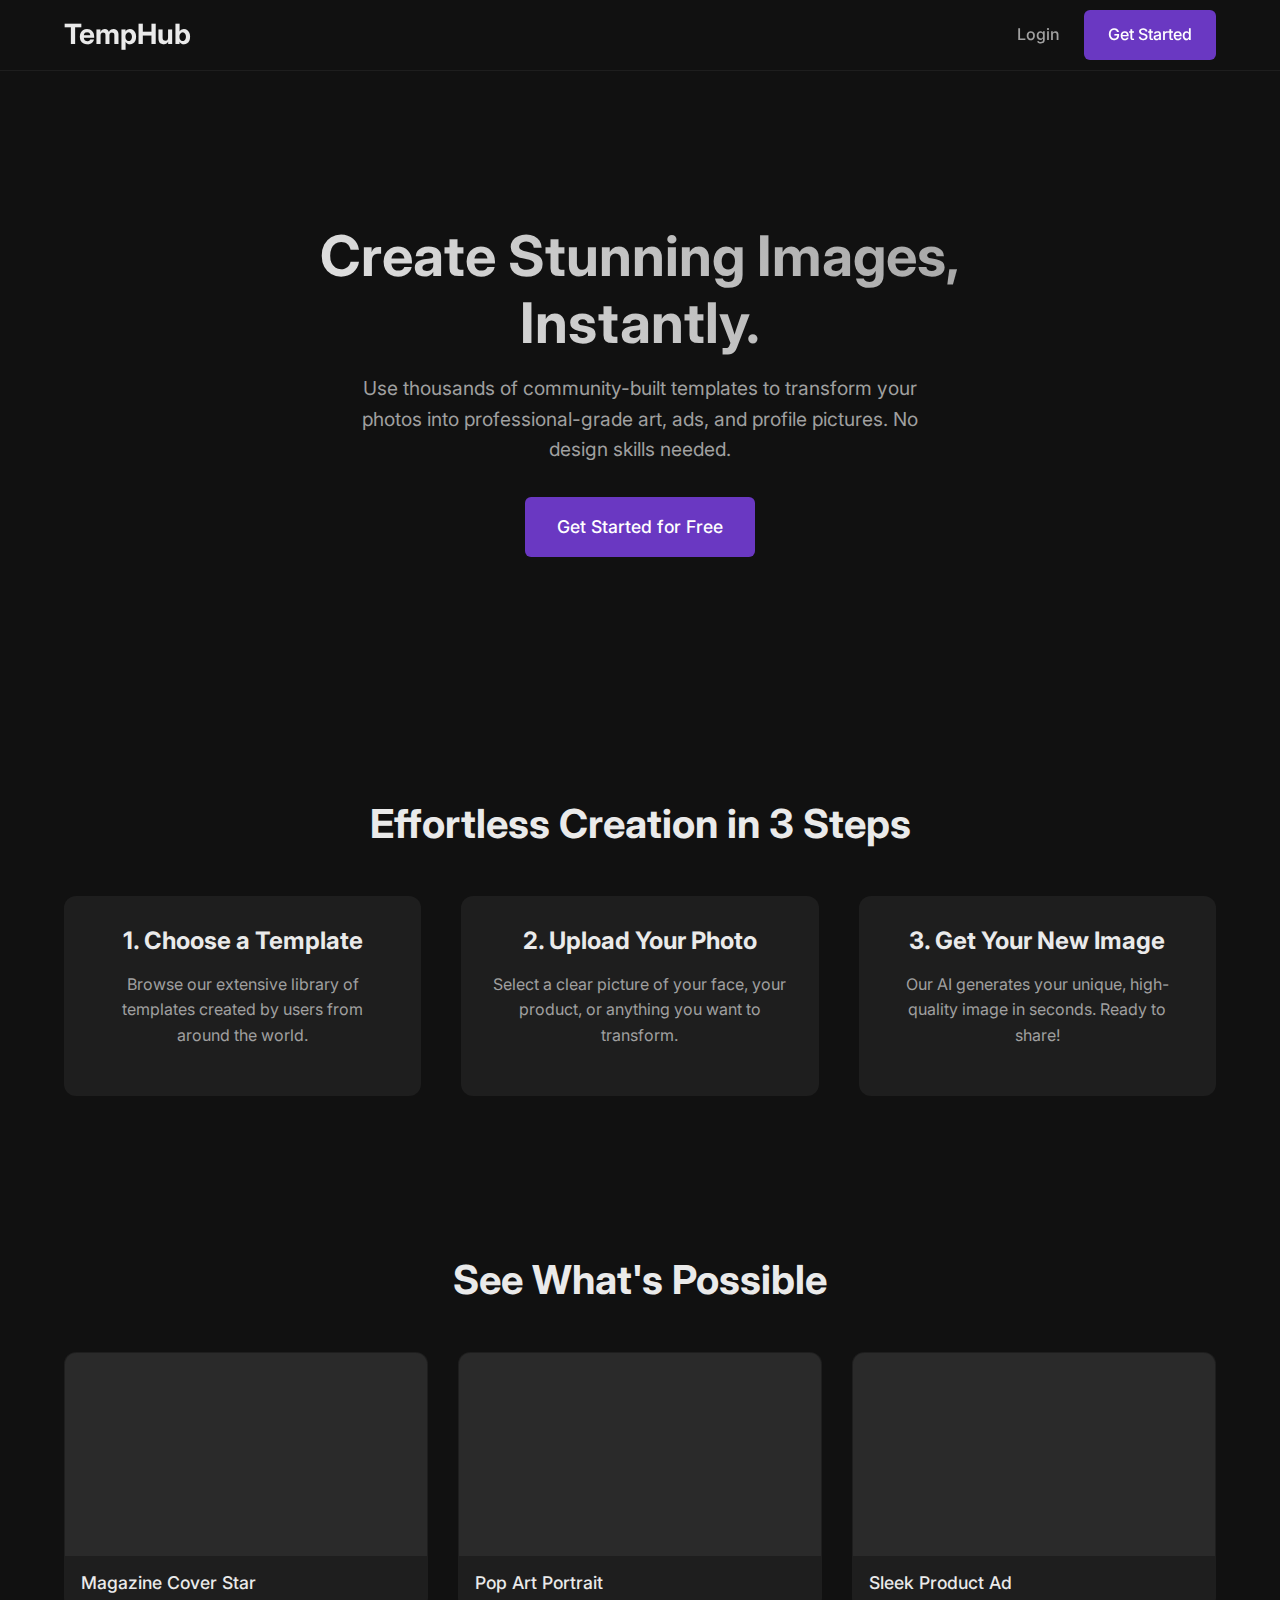
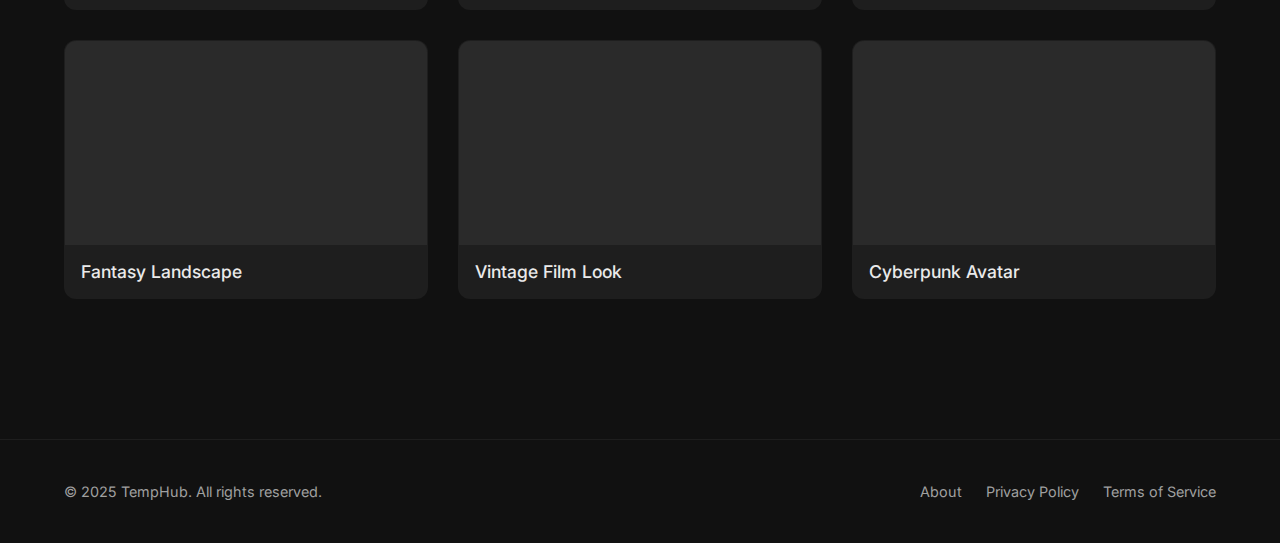
<file: index.html>
<!DOCTYPE html>
<html lang="en">
<head>
    <meta charset="UTF-8">
    <meta name="viewport" content="width=device-width, initial-scale=1.0">
    <title>TempHub - Create Stunning Images, Instantly</title>
    <link rel="preconnect" href="https://fonts.googleapis.com">
    <link rel="preconnect" href="https://fonts.gstatic.com" crossorigin>
    <link href="https://fonts.googleapis.com/css2?family=Inter:wght@400;500;700&display=swap" rel="stylesheet">
    <link rel="stylesheet" href="style.css">
</head>
<body>
    <!-- Header -->
    <header>
        <div class="container header-container">
            <!-- TODO: Replace with SVG Logo -->
            <h2 class="logo">TempHub</h2>
            <nav class="main-nav">
                <a href="#login" class="nav-link">Login</a>
                <a href="#signup" class="btn btn-primary">Get Started</a>
            </nav>
        </div>
    </header>

    <!-- Main content -->
    <main>
        <!-- Hero Section -->
        <section class="hero">
            <div class="container hero-content">
                <h1>Create Stunning Images, Instantly.</h1>
                <p class="subtitle">Use thousands of community-built templates to transform your photos into professional-grade art, ads, and profile pictures. No design skills needed.</p>
                <a href="#signup-main" class="btn btn-primary btn-large">Get Started for Free</a>
            </div>
        </section>

        <!-- How It Works Section -->
        <section class="how-it-works">
            <div class="container">
                <h2 class="section-title">Effortless Creation in 3 Steps</h2>
                <div class="steps-container">
                    <div class="step-card">
                        <!-- TODO: Add SVG Icon for 'Choosing' or 'Selection' -->
                        <h3>1. Choose a Template</h3>
                        <p>Browse our extensive library of templates created by users from around the world.</p>
                    </div>
                    <div class="step-card">
                        <!-- TODO: Add SVG Icon for 'Upload' -->
                        <h3>2. Upload Your Photo</h3>
                        <p>Select a clear picture of your face, your product, or anything you want to transform.</p>
                    </div>
                    <div class="step-card">
                        <!-- TODO: Add SVG Icon for 'Magic Wand' or 'Generate' -->
                        <h3>3. Get Your New Image</h3>
                        <p>Our AI generates your unique, high-quality image in seconds. Ready to share!</p>
                    </div>
                </div>
            </div>
        </section>

        <!-- Featured Templates Section -->
        <section class="featured-templates">
            <div class="container">
                <h2 class="section-title">See What's Possible</h2>
                <div class="templates-grid">
                    <div class="template-card">
                        <div class="template-image-placeholder">
                            <!-- TODO: Replace with Template Preview Image. Example: Magazine Cover -->
                        </div>
                        <h4>Magazine Cover Star</h4>
                    </div>
                    <div class="template-card">
                        <div class="template-image-placeholder">
                            <!-- TODO: Replace with Template Preview Image. Example: Pop Art Portrait -->
                        </div>
                        <h4>Pop Art Portrait</h4>
                    </div>
                    <div class="template-card">
                        <div class="template-image-placeholder">
                            <!-- TODO: Replace with Template Preview Image. Example: Product Ad -->
                        </div>
                        <h4>Sleek Product Ad</h4>
                    </div>
                    <div class="template-card">
                        <div class="template-image-placeholder">
                            <!-- TODO: Replace with Template Preview Image. Example: Fantasy Landscape -->
                        </div>
                        <h4>Fantasy Landscape</h4>
                    </div>
                    <div class="template-card">
                        <div class="template-image-placeholder">
                            <!-- TODO: Replace with Template Preview Image. Example: Vintage Photo -->
                        </div>
                        <h4>Vintage Film Look</h4>
                    </div>
                    <div class="template-card">
                        <div class="template-image-placeholder">
                            <!-- TODO: Replace with Template Preview Image. Example: Gaming Avatar -->
                        </div>
                        <h4>Cyberpunk Avatar</h4>
                    </div>
                </div>
            </div>
        </section>
    </main>

    <!-- Footer -->
    <footer>
        <div class="container footer-container">
            <div class="footer-copyright">
                <p>© 2025 TempHub. All rights reserved.</p>
            </div>
            <div class="footer-links">
                <a href="#about">About</a>
                <a href="#privacy">Privacy Policy</a>
                <a href="#terms">Terms of Service</a>
            </div>
        </div>
    </footer>
</body>
</html>
</file>
<file: style.css>
/* General Setup */
:root {
    --primary-background: #111111;
    --secondary-background: #1E1E1E;
    --primary-accent: #6A38C2;
    --primary-text: #EAEAEA;
    --secondary-text: #A0A0A0;
}

*,
*::before,
*::after {
    box-sizing: border-box;
    margin: 0;
    padding: 0;
}

body {
    font-family: 'Inter', sans-serif;
    background-color: var(--primary-background);
    color: var(--primary-text);
    line-height: 1.6;
}

/* Base Styles */
a {
    color: var(--primary-text);
    text-decoration: none;
    transition: all 0.3s ease;
}

a:hover {
    color: var(--primary-accent);
}

img {
    max-width: 100%;
    display: block;
}

h1, h2, h3, h4 {
    color: var(--primary-text);
    line-height: 1.2;
}

h1 { font-size: 3rem; }
h2 { font-size: 2.25rem; }
h3 { font-size: 1.5rem; }
h4 { font-size: 1.1rem; }

p {
    color: var(--secondary-text);
    margin-bottom: 1rem;
}

/* Utility & Interactive Elements */
.container {
    width: 90%;
    max-width: 1200px;
    margin: 0 auto;
}

.btn {
    display: inline-block;
    padding: 12px 24px;
    border-radius: 6px;
    font-weight: 500;
    font-size: 1rem;
    cursor: pointer;
    border: none;
    transition: all 0.3s ease;
}

.btn-primary {
    background-color: var(--primary-accent);
    color: #ffffff;
}

.btn-primary:hover {
    transform: translateY(-2px);
    box-shadow: 0 4px 15px rgba(106, 56, 194, 0.4);
}

/* Links, buttons, and cards will have this transition */
.interactive-element {
    transition: all 0.3s ease;
}

/* Header */
header {
    position: fixed;
    top: 0;
    left: 0;
    width: 100%;
    background-color: rgba(17, 17, 17, 0.8);
    backdrop-filter: blur(10px);
    -webkit-backdrop-filter: blur(10px);
    z-index: 1000;
    border-bottom: 1px solid var(--secondary-background);
}

.header-container {
    display: flex;
    justify-content: space-between;
    align-items: center;
    height: 70px;
}

.logo {
    font-size: 1.75rem;
    font-weight: 700;
    color: var(--primary-text);
}

.main-nav {
    display: flex;
    align-items: center;
    gap: 24px;
}

.nav-link {
    font-size: 1rem;
    font-weight: 500;
    color: var(--secondary-text);
}

.nav-link:hover {
    color: var(--primary-text);
}

/* Hero Section */
.hero {
    padding-top: 140px; /* Offset for fixed header + extra space */
    padding-bottom: 80px;
    text-align: center;
    display: flex;
    align-items: center;
    justify-content: center;
    min-height: 80vh;
}

.hero-content {
    max-width: 750px;
}

.hero h1 {
    font-size: 3.5rem;
    margin-bottom: 1rem;
    background: -webkit-linear-gradient(45deg, #EAEAEA, #A0A0A0);
    -webkit-background-clip: text;
    -webkit-text-fill-color: transparent;
}

.hero .subtitle {
    font-size: 1.2rem;
    color: var(--secondary-text);
    margin-bottom: 2rem;
    max-width: 600px;
    margin-left: auto;
    margin-right: auto;
}

.btn-large {
    padding: 16px 32px;
    font-size: 1.1rem;
}

/* General Section Styling */
.section-title {
    text-align: center;
    font-size: 2.5rem;
    margin-bottom: 3rem;
}

/* How It Works Section */
.how-it-works {
    padding: 80px 0;
    background-color: var(--primary-background); /* A slightly different shade could also work here */
}

.steps-container {
    display: flex;
    justify-content: space-between;
    gap: 30px;
}

.step-card {
    background-color: var(--secondary-background);
    padding: 30px;
    border-radius: 12px;
    text-align: center;
    flex-basis: 31%;
    border: 1px solid transparent;
    transition: all 0.3s ease;
}

.step-card h3 {
    font-size: 1.5rem;
    margin-bottom: 1rem;
    color: var(--primary-text);
}

.step-card p {
    color: var(--secondary-text);
    font-size: 1rem;
}

.step-card:hover {
    transform: translateY(-5px);
    border-color: var(--primary-accent);
}

/* Featured Templates Section */
.featured-templates {
    padding: 80px 0;
}

.templates-grid {
    display: grid;
    grid-template-columns: repeat(3, 1fr);
    gap: 30px;
}

.template-card {
    background-color: var(--secondary-background);
    border-radius: 12px;
    overflow: hidden;
    cursor: pointer;
    transition: all 0.3s ease;
    border: 1px solid transparent;
}

.template-image-placeholder {
    aspect-ratio: 16 / 9;
    background-color: #2a2a2a; /* Slightly lighter than card bg */
}

.template-card h4 {
    padding: 16px;
    font-size: 1.1rem;
    font-weight: 500;
    color: var(--primary-text);
}

.template-card:hover {
    transform: scale(1.03);
    border-color: var(--primary-accent);
    box-shadow: 0 8px 30px rgba(106, 56, 194, 0.3);
}

/* Footer */
footer {
    padding: 40px 0;
    margin-top: 60px;
    border-top: 1px solid var(--secondary-background);
}

.footer-container {
    display: flex;
    justify-content: space-between;
    align-items: center;
}

.footer-copyright p {
    margin: 0;
    color: var(--secondary-text);
    font-size: 0.9rem;
}

.footer-links {
    display: flex;
    gap: 24px;
}

.footer-links a {
    color: var(--secondary-text);
    font-size: 0.9rem;
}

.footer-links a:hover {
    color: var(--primary-text);
}

/* Responsive Design */
@media (max-width: 768px) {
    h1 { font-size: 2.5rem; }
    h2 { font-size: 2rem; }
    .section-title { font-size: 2.2rem; }

    .hero h1 { font-size: 2.8rem; }
    .hero .subtitle { font-size: 1.1rem; }

    .steps-container {
        flex-direction: column;
        align-items: center;
    }

    .step-card {
        flex-basis: 80%;
        max-width: 400px;
    }

    .templates-grid {
        grid-template-columns: repeat(2, 1fr);
    }

    .footer-container {
        flex-direction: column;
        gap: 20px;
    }
}

@media (max-width: 480px) {
    body {
        text-align: center;
    }

    .header-container {
        padding: 0 1rem;
    }

    .main-nav {
        gap: 12px;
    }

    .btn {
        padding: 10px 16px;
    }

    .logo {
        font-size: 1.5rem;
    }

    .hero {
        padding-top: 100px;
        min-height: 60vh;
    }

    .hero h1 {
        font-size: 2.2rem;
    }

    .hero .subtitle {
        font-size: 1rem;
    }

    .templates-grid {
        grid-template-columns: 1fr;
    }

    .footer-links {
        flex-direction: column;
        gap: 15px;
    }
}
</file>
